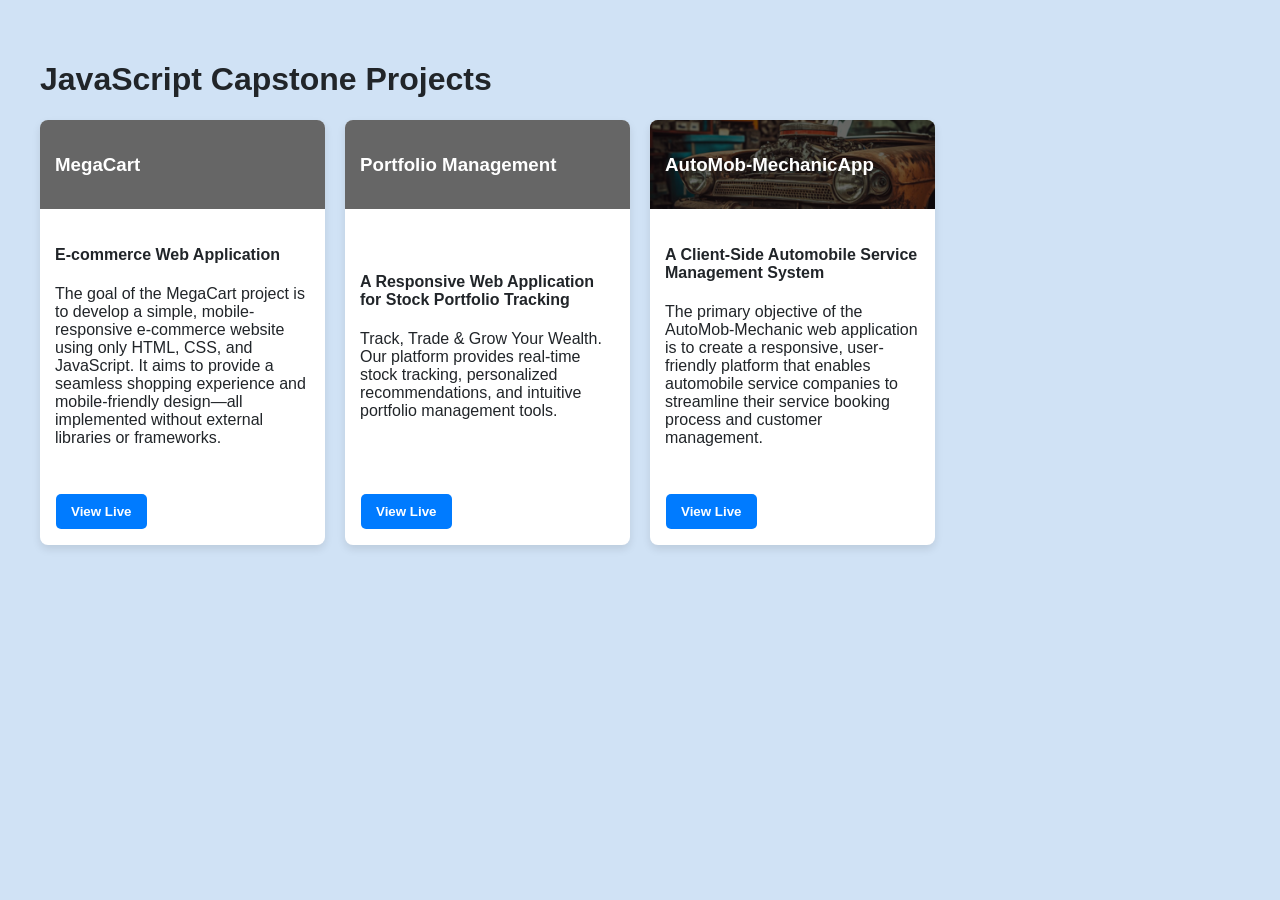
<file: index.html>
<!DOCTYPE html>
<html lang="en">

<head>
    <meta charset="UTF-8">
    <meta name="viewport" content="width=device-width, initial-scale=1.0">
    <style>
        :root {
            --primary-color: #007bff;
            --secondary-color: #6c757d;
            --light-bg: #d0e2f5;
            --dark-bg: #343a40;
            --text-color: #212529;
            --shadow: 0 4px 8px rgba(0, 0, 0, 0.1);
        }
        body {
            font-family: Arial, Helvetica, sans-serif;
            background-color: var(--light-bg);
            color: var(--text-color);
            padding: 2rem;

        }
        .recommendations-grid {
            display: grid;
            grid-template-columns: repeat(auto-fill, minmax(280px, 1fr));
            gap: 20px;
        }

        .recommendation-card {
            border-radius: 8px;
            display: flex;
            background-color: white;
            flex-direction: column;
            justify-content: space-between;
            overflow: hidden;
            box-shadow: var(--shadow);
            transition: transform 0.3s ease;
        }

        .recommendation-card:hover {
            transform: translateY(-5px);
        }
        
        .recommendation-header {
            padding: 15px;
            background-size: cover;
            background-position: center;
            color: white;
        }

        .recommendation-body {
            padding: 15px;
            background-color: white;
        }

        .recommendation-footer {
            padding: 1rem;
            display: flex;
            justify-content: space-between;
            align-items: center;
        }
        button{
            background-color: var(--primary-color);
            color: #ffffff;
            border: none;
            font-weight: bolder;
            padding: 10px 15px;
            border-radius: 5px;
            cursor: pointer;
            transition: background-color 0.3s ease;
        }
        button:hover {
            background-color: var(--secondary-color);
        }
    </style>
    <title>Javascript Projects</title>
</head>

<body>
    <h1>JavaScript Capstone Projects</h1>
    <div id="recommendationsContent" class="recommendations-grid">
        <div class="recommendation-card">
            <div class="recommendation-header" style="background-image: linear-gradient(rgba(0, 0, 0, 0.6), rgba(0, 0, 0, 0.6)), url('https://plus.unsplash.com/premium_photo-1742941082676-246d96839907?w=500&auto=format&fit=crop&q=60&ixlib=rb-4.0.3&ixid=M3wxMjA3fDB8MHxzZWFyY2h8OTd8fHNob3BwaW5nfGVufDB8fDB8fHww'); ">
                <h3>MegaCart</h3>
            </div>
            <div class="recommendation-body">
                <h4>E-commerce Web Application</h4>
                <p>The goal of the MegaCart project is to develop a simple, mobile-responsive e-commerce website using only HTML, CSS, and
                JavaScript. It aims to provide a seamless shopping experience and mobile-friendly design—all implemented without external libraries or
                frameworks.</p>
            </div>
            <div class="recommendation-footer">
                <a href="./MegaCart/" target="_blank"><button class="btn" onclick="">View Live</button></a>
            </div>
        </div>
        <div class="recommendation-card">
            <div class="recommendation-header" style="background-image: linear-gradient(rgba(0, 0, 0, 0.6), rgba(0, 0, 0, 0.6)), url('https://images.unsplash.com/photo-1707075891527-5bdcab8c3bf1?q=80&w=1412&auto=format&fit=crop&ixlib=rb-4.0.3&ixid=M3wxMjA3fDB8MHxwaG90by1wYWdlfHx8fGVufDB8fHx8fA%3D%3D');">
                <h3>Portfolio Management</h3>
            </div>
            <div class="recommendation-body">
                <h4>A Responsive Web Application for Stock Portfolio Tracking</h4>
                <p>Track, Trade & Grow Your Wealth. Our platform provides real-time stock tracking, personalized recommendations, and
                intuitive portfolio management tools.</p>
            </div>
            <div class="recommendation-footer">
                <a href="./PortfolioManagement/" target="_blank"><button class="btn" onclick="">View Live</button></a>
            </div>
        </div>
        <div class="recommendation-card">
            <div class="recommendation-header"
            style="background-image: linear-gradient(rgba(0, 0, 0, 0.6), rgba(0, 0, 0, 0.6)), url('./AutoMob-MechanicApp/images/hero.jpg');">
                <h3>AutoMob-MechanicApp</h3>
            </div>
            <div class="recommendation-body">
                <h4>A Client-Side Automobile Service Management System</h4>
                <p>The primary objective of the AutoMob-Mechanic web application is to create a responsive, user-friendly platform that
                enables automobile service companies to streamline their service booking process and customer management.</p>
            </div>
            <div class="recommendation-footer">
                <a href="./AutoMob-MechanicApp/" target="_blank"><button class="btn" onclick="">View Live</button></a>
            </div>
        </div>
    </div>
</body>

</html>
</file>
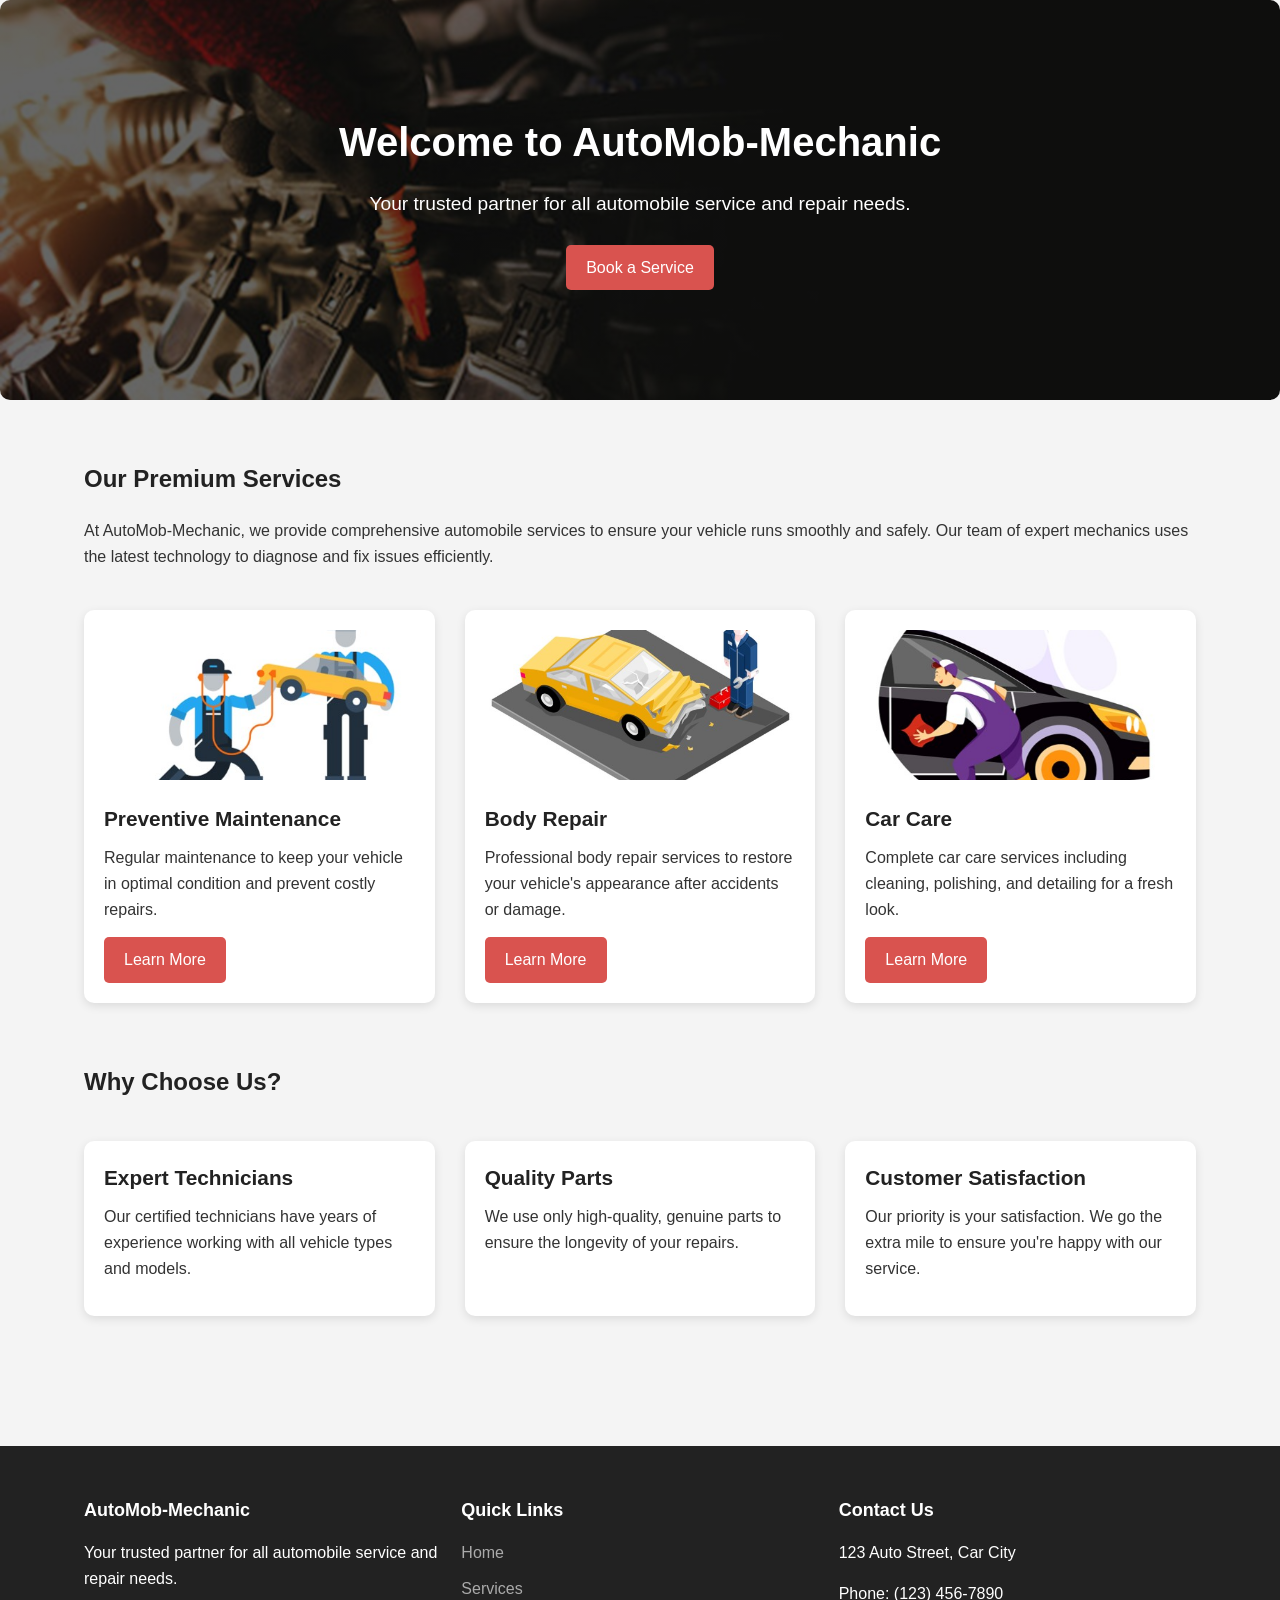
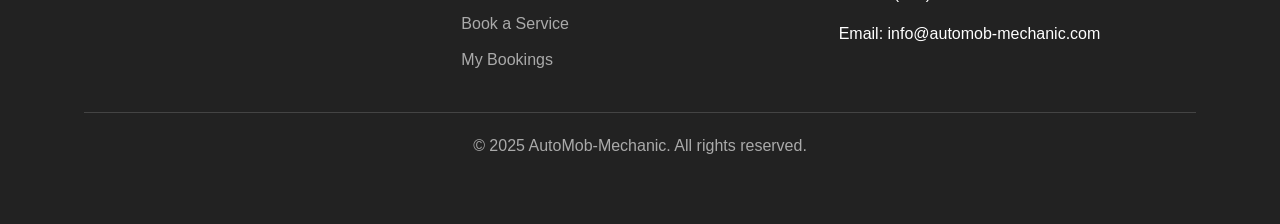
<file: AutoMob-MechanicApp/index.html>
<!DOCTYPE html>
<html lang="en">

<head>
    <meta charset="UTF-8">
    <meta name="viewport" content="width=device-width, initial-scale=1.0">
    <title>AutoMob-Mechanic</title>
    <link rel="stylesheet" href="https://cdnjs.cloudflare.com/ajax/libs/font-awesome/6.0.0-beta3/css/all.min.css">
    <link rel="stylesheet" href="style.css">
</head>

<body>
    <!-- Navigation -->
    <header id="main-header">
        <nav>
            <div class="logo">
                <i class="fas fa-car"></i>
                <span style="margin-left: 8px;">AutoMob-Mechanic</span>
            </div>
            <button class="menu-toggle">☰</button>
            <ul class="nav-menu">
                <li><a href="index.html">Home</a></li>
                <li><a href="booking.html">Booking</a></li>
                <li><a href="reports.html">Reports</a></li>
                <li><a href="services.html">Services</a></li>
                <li><a href="#" id="logout-btn">Logout</a></li>
            </ul>
        </nav>
    </header>

    <!-- Login Page -->
    <div id="login-page" class="page-content hidden">
        <div class="container">
            <div class="auth-container">
                <h2>Login to Your Account</h2>
                <form id="login-form">
                    <div class="form-group">
                        <label for="login-username">Username</label>
                        <input type="text" id="login-username" placeholder="Enter your username" required>
                    </div>
                    <div class="form-group">
                        <label for="login-password">Password</label>
                        <input type="password" id="login-password" placeholder="Enter your password" required>
                    </div>
                    <button type="submit" class="btn">Login</button>
                </form>
                <div class="auth-links">
                    <p>Don't have an account? <a href="#" id="show-signup">Sign up</a></p>
                </div>
            </div>
        </div>
    </div>

    <!-- Signup Page -->
    <div id="signup-page" class="page-content hidden">
        <div class="container">
            <div class="auth-container">
                <h2>Create an Account</h2>
                <form id="signup-form">
                    <div class="form-group">
                        <label for="signup-name">Full Name</label>
                        <input type="text" id="signup-name" placeholder="Enter your full name" required>
                    </div>
                    <div class="form-group">
                        <label for="signup-username">Username</label>
                        <input type="text" id="signup-username" placeholder="Choose a username" required>
                    </div>
                    <div class="form-group">
                        <label for="signup-email">Email</label>
                        <input type="email" id="signup-email" placeholder="Enter your email" required>
                    </div>
                    <div class="form-group">
                        <label for="signup-password">Password</label>
                        <input type="password" id="signup-password" placeholder="Choose a password" required>
                    </div>
                    <div class="form-group">
                        <label for="signup-confirm-password">Confirm Password</label>
                        <input type="password" id="signup-confirm-password" placeholder="Confirm your password"
                            required>
                    </div>
                    <button type="submit" class="btn">Sign Up</button>
                </form>
                <div class="auth-links">
                    <p>Already have an account? <a href="#" id="show-login">Login</a></p>
                </div>
            </div>
        </div>
    </div>

    <!-- Home Page -->
    <div id="home-page" class="page-content">
        <div class="hero">
            <h1>Welcome to AutoMob-Mechanic</h1>
            <p>Your trusted partner for all automobile service and repair needs.</p>
            <a href="booking.html" class="btn">Book a Service</a>
        </div>

        <div class="container">
            <h2>Our Premium Services</h2>
            <p>At AutoMob-Mechanic, we provide comprehensive automobile services to ensure your vehicle runs smoothly
                and safely. Our team of expert mechanics uses the latest technology to diagnose and fix issues
                efficiently.</p>

            <div class="services-highlight">
                <div class="service-card">
                    <img src="./images/preventive-maintenance.jpg" alt="Preventive Maintenance">
                    <h3>Preventive Maintenance</h3>
                    <p>Regular maintenance to keep your vehicle in optimal condition and prevent costly repairs.</p>
                    <a href="service-preventive.html" class="btn">Learn More</a>
                </div>

                <div class="service-card">
                    <img src="./images/body-repair.jpg" alt="Body Repair">
                    <h3>Body Repair</h3>
                    <p>Professional body repair services to restore your vehicle's appearance after accidents or damage.
                    </p>
                    <a href="service-body.html" class="btn">Learn More</a>
                </div>

                <div class="service-card">
                    <img src="./images/car-care.jpg" alt="Car Care">
                    <h3>Car Care</h3>
                    <p>Complete car care services including cleaning, polishing, and detailing for a fresh look.</p>
                    <a href="service-care.html" class="btn">Learn More</a>
                </div>
            </div>

            <h2>Why Choose Us?</h2>
            <div class="services-highlight">
                <div class="service-card">
                    <h3>Expert Technicians</h3>
                    <p>Our certified technicians have years of experience working with all vehicle types and models.</p>
                </div>

                <div class="service-card">
                    <h3>Quality Parts</h3>
                    <p>We use only high-quality, genuine parts to ensure the longevity of your repairs.</p>
                </div>

                <div class="service-card">
                    <h3>Customer Satisfaction</h3>
                    <p>Our priority is your satisfaction. We go the extra mile to ensure you're happy with our service.
                    </p>
                </div>
            </div>
        </div>
    </div>

    <!-- Services Page -->
    <div id="services-page" class="page-content hidden">
        <div class="container">
            <h1>Our Services</h1>
            <p>We provide a wide range of automotive services to keep your vehicle running smoothly. Choose from our
                comprehensive service packages below:</p>

            <div class="services-container">
                <div class="service-item">
                    <img src="./images/preventive-maintenance.jpg" alt="Preventive Maintenance">
                    <div class="service-content">
                        <h3>Preventive Maintenance</h3>
                        <p>Regular maintenance services to prevent costly repairs and keep your vehicle in optimal
                            condition.</p>
                        <a href="service-preventive.html" class="btn">View Details</a>
                    </div>
                </div>

                <div class="service-item">
                    <img src="./images/body-repair.jpg" alt="Body Repair">
                    <div class="service-content">
                        <h3>Body Repair</h3>
                        <p>Professional body repair services to restore your vehicle's appearance after accidents or
                            damage.</p>
                        <a href="service-body.html" class="btn">View Details</a>
                    </div>
                </div>

                <div class="service-item">
                    <img src="./images/car-care.jpg" alt="Car Care">
                    <div class="service-content">
                        <h3>Car Care</h3>
                        <p>Complete car care services including cleaning, polishing, and detailing for a fresh look.</p>
                        <a href="service-care.html" class="btn">View Details</a>
                    </div>
                </div>
            </div>
        </div>
    </div>

    <!-- Preventive Maintenance Service Page -->
    <div id="service-preventive-page" class="page-content hidden">
        <div class="container">
            <div class="service-detail">
                <img src="./images/preventive-maintenance-service.jpg" alt="Preventive Maintenance">
                <h2>Preventive Maintenance Service</h2>
                <p>Our comprehensive preventive maintenance service is designed to keep your vehicle running smoothly
                    and prevent costly repairs down the road. Regular maintenance is essential for extending the life of
                    your vehicle and ensuring optimal performance.</p>

                <h3>What's Included:</h3>
                <ul class="service-features">
                    <li>Oil and filter change</li>
                    <li>Tire rotation and pressure check</li>
                    <li>Brake inspection and adjustment</li>
                    <li>Fluid levels check and top-up</li>
                    <li>Battery test and terminal cleaning</li>
                    <li>Air filter replacement</li>
                    <li>Spark plug inspection</li>
                    <li>Belt and hose inspection</li>
                    <li>Suspension and steering check</li>
                    <li>Comprehensive multi-point inspection</li>
                </ul>

                <p>Our certified technicians use state-of-the-art diagnostic equipment to identify potential issues
                    before they become major problems. We recommend preventive maintenance every 5,000 miles or 6
                    months, whichever comes first.</p>

                <a href="booking.html" class="btn">Book This Service</a>
            </div>
        </div>
    </div>

    <!-- Body Repair Service Page -->
    <div id="service-body-page" class="page-content hidden">
        <div class="container">
            <div class="service-detail">
                <img src="./images/body-repair-service.jpg" alt="Body Repair">
                <h2>Body Repair Service</h2>
                <p>Our body repair service is designed to restore your vehicle's appearance and structural integrity
                    after accidents or damage. We use advanced techniques and high-quality materials to ensure your
                    vehicle looks as good as new.</p>

                <h3>What's Included:</h3>
                <ul class="service-features">
                    <li>Dent removal and repair</li>
                    <li>Panel replacement</li>
                    <li>Frame straightening</li>
                    <li>Paint matching and application</li>
                    <li>Scratch removal</li>
                    <li>Bumper repair or replacement</li>
                    <li>Window and windshield replacement</li>
                    <li>Paint protection coating</li>
                    <li>Rust repair and prevention</li>
                    <li>Post-repair quality inspection</li>
                </ul>

                <p>Our skilled technicians have years of experience in body repair and use the latest tools and
                    techniques to restore your vehicle to its pre-accident condition. We work with all insurance
                    companies to make the repair process as smooth as possible.</p>

                <a href="booking.html" class="btn">Book This Service</a>
            </div>
        </div>
    </div>

    <!-- Car Care Service Page -->
    <div id="service-care-page" class="page-content hidden">
        <div class="container">
            <div class="service-detail">
                <img src="./images/car-care-service.jpg" alt="Car Care">
                <h2>Car Care Service</h2>
                <p>Our premium car care service is designed to keep your vehicle looking its best inside and out. From
                    basic washing to complete detailing, we offer a range of car care services to suit your needs and
                    budget.</p>

                <h3>What's Included:</h3>
                <ul class="service-features">
                    <li>Exterior wash and wax</li>
                    <li>Interior vacuum and cleaning</li>
                    <li>Dashboard and console detailing</li>
                    <li>Leather conditioning</li>
                    <li>Glass cleaning and polishing</li>
                    <li>Tire dressing</li>
                    <li>Engine bay cleaning</li>
                    <li>Headlight restoration</li>
                    <li>Paint protection application</li>
                    <li>Odor elimination</li>
                </ul>

                <p>Our car care specialists use only high-quality products that are safe for your vehicle and the
                    environment. Regular car care not only enhances the appearance of your vehicle but also helps
                    protect it from environmental damage and preserves its value.</p>

                <a href="booking.html" class="btn">Book This Service</a>
            </div>
        </div>
    </div>

    <!-- Booking Page -->
    <div id="booking-page" class="page-content hidden">
        <div class="container">
            <h1>Book a Service</h1>
            <p>Fill out the form below to schedule a service for your vehicle. Our team will confirm your appointment
                within 24 hours.</p>

            <div class="booking-form">
                <form id="book-service-form">
                    <div class="form-group">
                        <label for="name">Full Name</label>
                        <input type="text" id="name" placeholder="Enter your full name" required>
                    </div>

                    <div class="form-group">
                        <label for="phone">Phone Number</label>
                        <input type="tel" id="phone" placeholder="Enter your phone number" required>
                    </div>

                    <div class="form-group">
                        <label for="service-type">Service Type</label>
                        <select id="service-type" required>
                            <option value="">Select a service</option>
                            <option value="Preventive Maintenance">Preventive Maintenance</option>
                            <option value="Body Repair">Body Repair</option>
                            <option value="Car Care">Car Care</option>
                        </select>
                    </div>

                    <div class="form-group">
                        <label for="vehicle-make">Vehicle Make</label>
                        <input type="text" id="vehicle-make" placeholder="Enter the make of your vehicle" required>
                    </div>

                    <div class="form-group">
                        <label for="vehicle-model">Vehicle Model</label>
                        <input type="text" id="vehicle-model" placeholder="Enter the model of your vehicle" required>
                    </div>

                    <div class="form-group">
                        <label for="booking-date">Preferred Date</label>
                        <input type="date" id="booking-date" required>
                    </div>

                    <div class="form-group">
                        <label for="notes">Additional Notes</label>
                        <textarea id="notes" rows="4"
                            placeholder="Enter any additional information about your service needs"></textarea>
                    </div>

                    <button type="submit" class="btn">Book Service</button>
                </form>
            </div>
        </div>
    </div>

    <!-- Booking Success Page -->
    <div id="booking-success-page" class="page-content hidden">
        <div class="container">
            <div class="success-container">
                <div class="success-icon">✓</div>
                <h2>Booking Successful!</h2>
                <p>Thank you for choosing AutoMob-Mechanic. Your booking has been confirmed.</p>
                
                <div class="booking-details">
                    <h3>Booking Details</h3>
                    <p><strong>Name:</strong> <span id="confirm-name"></span></p>
                    <p><strong>Service:</strong> <span id="confirm-service"></span></p>
                    <p><strong>Date:</strong> <span id="confirm-date"></span></p>
                    <p><strong>Vehicle:</strong> <span id="confirm-vehicle"></span></p>
                </div>
                
                <img src="./images/thank-you.jpg" alt="th" hweight="500">
                <p>Our representatives will take care of everything and contact you shortly to confirm your appointment.
                </p>

                <a href="index.html" class="btn">Return to Home</a>
            </div>
        </div>
    </div>

    <!-- Reports Page -->
    <div id="reports-page" class="page-content hidden">
        <div class="container">
            <h1>Your Bookings</h1>
            <p>View all your service bookings below:</p>

            <div class="reports-container">
                <div id="bookings-list">
                    <!-- Bookings will be populated here dynamically -->
                </div>
            </div>
        </div>
    </div>

    <!-- Footer -->
    <footer>
        <div class="container">
            <div class="footer-content">
                <div class="footer-section">
                    <h3>AutoMob-Mechanic</h3>
                    <p>Your trusted partner for all automobile service and repair needs.</p>
                </div>

                <div class="footer-section">
                    <h3>Quick Links</h3>
                    <ul class="footer-links">
                        <li><a href="index.html">Home</a></li>
                        <li><a href="services.html">Services</a></li>
                        <li><a href="booking.html">Book a Service</a></li>
                        <li><a href="reports.html">My Bookings</a></li>
                    </ul>
                </div>

                <div class="footer-section">
                    <h3>Contact Us</h3>
                    <p>123 Auto Street, Car City</p>
                    <p>Phone: (123) 456-7890</p>
                    <p>Email: info@automob-mechanic.com</p>
                </div>
            </div>

            <div class="copyright">
                <p>&copy; 2025 AutoMob-Mechanic. All rights reserved.</p>
            </div>
        </div>
    </footer>

    <!-- Add script tag here - JavaScript will be provided separately -->
    <script src="./script.js"></script>
</body>

</html>
</file>
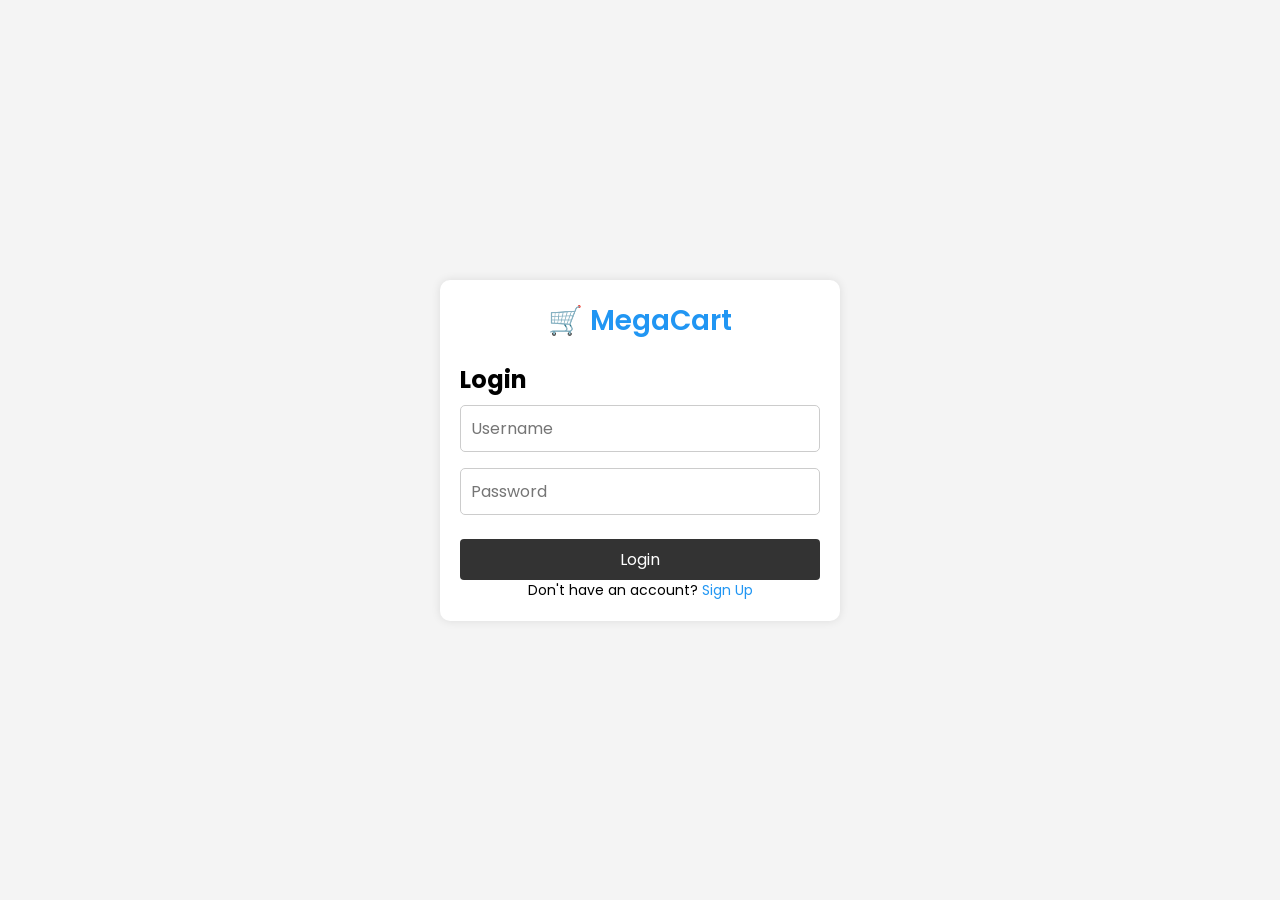
<file: MegaCart/index.html>
<!-- We'll begin with index.html: the landing page with login and signup forms -->
<!-- Step 1: index.html -->
<!DOCTYPE html>
<html lang="en">

<head>
    <meta charset="UTF-8" />
    <meta name="viewport" content="width=device-width, initial-scale=1.0" />
    <title>MegaCart - Login / Sign Up</title>
    <link rel="stylesheet" href="css/style.css" />
    <link href="https://fonts.googleapis.com/css2?family=Poppins:wght@400;600&display=swap" rel="stylesheet" />
    <link href="https://fonts.googleapis.com/icon?family=Material+Icons" rel="stylesheet">
</head>

<body>
    <div class="container">
        <div class="logo">🛒 MegaCart</div>

        <div class="auth-container">
            <div class="form" id="login-form">
                <h2>Login</h2>
                <input type="text" id="login-username" placeholder="Username" />
                <input type="password" id="login-password" placeholder="Password" />
                <button onclick="login()">Login</button>
                <p>Don't have an account? <a href="#" onclick="toggleForm('signup')">Sign Up</a></p>
            </div>

            <div class="form hidden" id="signup-form">
                <h2>Sign Up</h2>
                <input type="text" id="signup-username" placeholder="Username" />
                <input type="password" id="signup-password" placeholder="Password" />
                <button onclick="signup()">Sign Up</button>
                <p>Already have an account? <a href="#" onclick="toggleForm('login')">Login</a></p>
            </div>
        </div>
    </div>

    <script src="js/auth.js"></script>
</body>

</html>
</file>
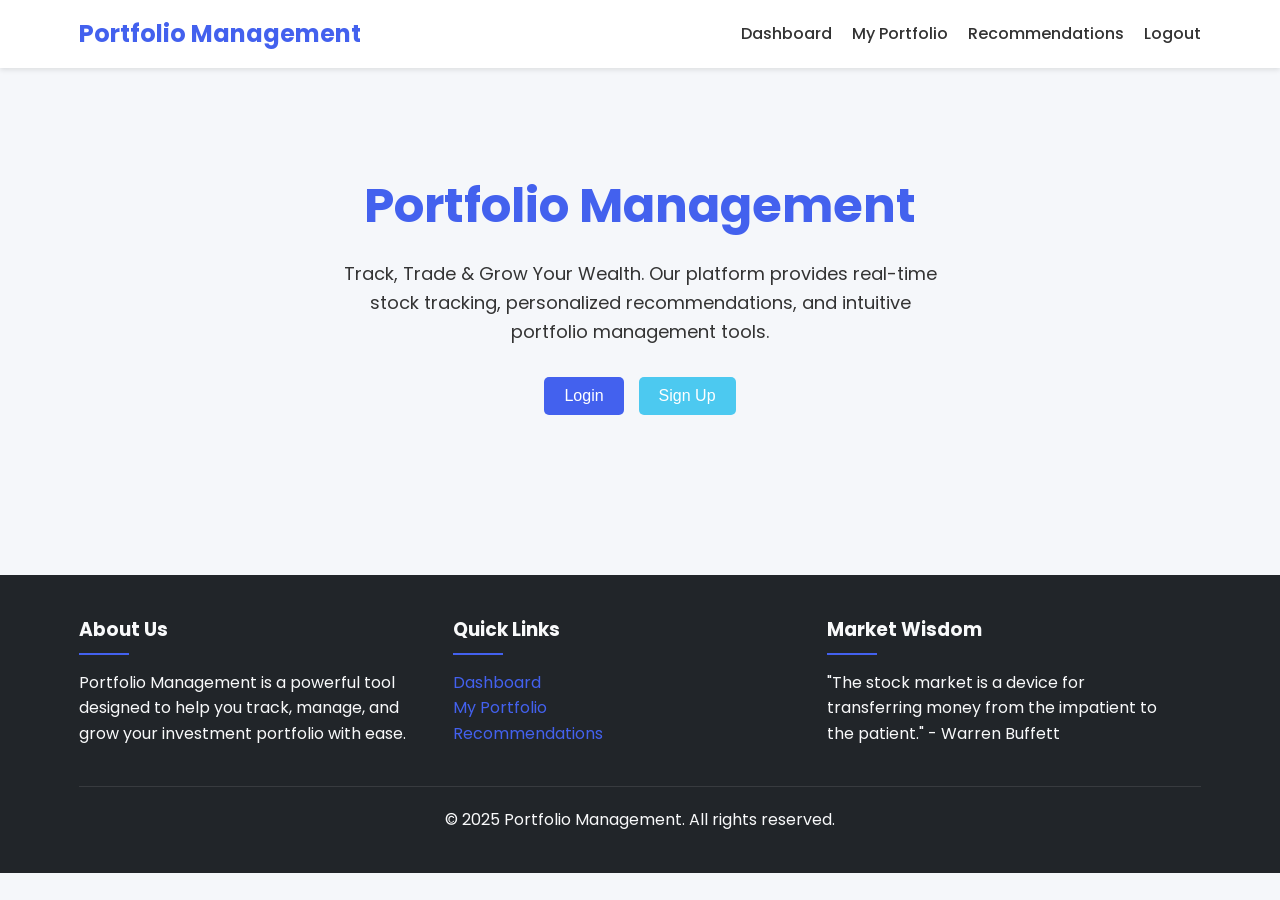
<file: PortfolioManagement/index.html>
<!DOCTYPE html>
<html lang="en">

<head>
    <meta charset="UTF-8">
    <meta name="viewport" content="width=device-width, initial-scale=1.0">
    <title>Portfolio Management</title>
    <link href="https://fonts.googleapis.com/css2?family=Poppins:wght@300;400;500;600;700&display=swap"
        rel="stylesheet">
    <link rel="stylesheet" href="./styles.css">
</head>

<body>
    <div id="app">
        <!-- Header and Navigation -->
        <header>
            <div class="container">
                <nav class="navbar">
                    <div class="logo">Portfolio Management</div>
                    <ul class="nav-links" id="navLinks">
                        <li><a href="#" class="nav-link" data-page="dashboard">Dashboard</a></li>
                        <li><a href="#" class="nav-link" data-page="portfolio">My Portfolio</a></li>
                        <li><a href="#" class="nav-link" data-page="recommendations">Recommendations</a></li>
                        <li><a href="#" id="logoutBtn">Logout</a></li>
                    </ul>
                    <div class="hamburger" id="hamburger">☰</div>
                </nav>
            </div>
        </header>

        <!-- Main Content -->
        <main class="container">
            <!-- Landing Page -->
            <section id="landing" class="page active">
                <div class="hero">
                    <h1>Portfolio Management</h1>
                    <p>Track, Trade & Grow Your Wealth. Our platform provides real-time stock tracking, personalized
                        recommendations, and intuitive portfolio management tools.</p>
                    <div class="hero-buttons">
                        <button class="btn" id="goToLoginBtn">Login</button>
                        <button class="btn btn-secondary" id="goToSignupBtn">Sign Up</button>
                    </div>
                </div>
            </section>

            <!-- Login Page -->
            <section id="login" class="page">
                <div class="auth-container card">
                    <h2>Log into your account</h2>
                    <div id="loginMessage"></div>
                    <form id="loginForm">
                        <div class="form-group">
                            <label for="loginUsername">Username</label>
                            <input type="text" id="loginUsername" required>
                        </div>
                        <div class="form-group">
                            <label for="loginPassword">Password</label>
                            <input type="password" id="loginPassword" required>
                        </div>
                        <button type="submit" class="btn btn-block">Login</button>
                    </form>
                    <div class="form-footer">
                        <p>Don't have an account? <a href="#" id="switchToSignup">Sign up here</a></p>
                    </div>
                </div>
            </section>

            <!-- Sign Up Page -->
            <section id="signup" class="page">
                <div class="auth-container card">
                    <h2>Create a new account</h2>
                    <div id="signupMessage"></div>
                    <form id="signupForm">
                        <div class="form-group">
                            <label for="signupUsername">Username</label>
                            <input type="text" id="signupUsername" required>
                        </div>
                        <div class="form-group">
                            <label for="signupPassword">Password</label>
                            <input type="password" id="signupPassword" required>
                        </div>
                        <div class="form-group">
                            <label for="signupConfirmPassword">Confirm Password</label>
                            <input type="password" id="signupConfirmPassword" required>
                        </div>
                        <div class="form-group">
                            <label for="initialBalance">Initial Balance ($)</label>
                            <input type="number" id="initialBalance" min="1000" value="10000" required>
                        </div>
                        <button type="submit" class="btn btn-block">Sign Up</button>
                    </form>
                    <div class="form-footer">
                        <p>Already have an account? <a href="#" id="switchToLogin">Login here</a></p>
                    </div>
                </div>
            </section>

            <!-- Dashboard Page -->
            <section id="dashboard" class="page">
                <div class="dashboard-header">
                    <h2>Dashboard</h2>
                    <p>Welcome, <span id="userWelcome"></span></p>
                </div>

                <div class="balance-card">
                    <h3>Available Balance</h3>
                    <div class="balance-amount">$<span id="availableBalance">0.00</span></div>
                </div>

                <div class="card">
                    <h3>Search Stock</h3>
                    <div class="stock-search">
                        <input type="text" id="stockSearchInput" placeholder="Enter stock symbol (e.g., AAPL)">
                        <button class="btn" id="stockSearchBtn">Search</button>
                    </div>
                    <div id="stockSearchResult"></div>
                </div>

                <div class="card live-prices">
                    <h3>Live Market Prices</h3>
                    <div id="livePrices" class="prices-grid">
                        <div class="loading"></div>
                    </div>
                </div>

                <div class="card buy-form">
                    <h3>Buy Stock</h3>
                    <form id="buyStockForm">
                        <div class="form-group">
                            <label for="buySymbol">Stock Symbol</label>
                            <input type="text" id="buySymbol" required>
                        </div>
                        <div class="form-group">
                            <label for="buyQuantity">Quantity</label>
                            <input type="number" id="buyQuantity" min="1" value="1" required>
                        </div>
                        <div class="form-group">
                            <label for="estimatedCost">Estimated Cost</label>
                            <input type="text" id="estimatedCost" readonly>
                        </div>
                        <button type="submit" class="btn">Buy Now</button>
                    </form>
                </div>
            </section>

            <!-- Portfolio Page -->
            <section id="portfolio" class="page">
                <div class="portfolio-header">
                    <h2>My Portfolio</h2>
                    <div>
                        <p>Total Value: <span class="portfolio-value">$<span id="totalPortfolioValue">0.00</span></span>
                        </p>
                    </div>
                </div>

                <div class="card">
                    <div id="portfolioMessage"></div>
                    <div id="portfolioContent">
                        <table class="portfolio-table">
                            <thead>
                                <tr>
                                    <th>Symbol</th>
                                    <th>Quantity</th>
                                    <th>Current Price</th>
                                    <th>Total Value</th>
                                    <th>Actions</th>
                                </tr>
                            </thead>
                            <tbody id="portfolioTable">
                                <!-- Portfolio items will be dynamically added here -->
                            </tbody>
                        </table>
                    </div>
                </div>
            </section>

            <!-- Recommendations Page -->
            <section id="recommendations" class="page">
                <h2>Stock Recommendations</h2>
                <p>Based on market trends and your portfolio composition</p>

                <div id="recommendationsContent" class="recommendations-grid">
                    <div class="loading"></div>
                </div>
            </section>
        </main>

        <!-- Footer -->
        <footer>
            <div class="container">
                <div class="footer-content">
                    <div class="footer-section">
                        <h3>About Us</h3>
                        <p>Portfolio Management is a powerful tool designed to help you track, manage, and grow your
                            investment portfolio with ease.</p>
                    </div>
                    <div class="footer-section">
                        <h3>Quick Links</h3>
                        <ul>
                            <li><a href="#">Dashboard</a></li>
                            <li><a href="#">My Portfolio</a></li>
                            <li><a href="#">Recommendations</a></li>
                        </ul>
                    </div>
                    <div class="footer-section">
                        <h3>Market Wisdom</h3>
                        <p>"The stock market is a device for transferring money from the impatient to the patient." -
                            Warren Buffett</p>
                    </div>
                </div>
                <div class="footer-bottom">
                    <p>&copy; 2025 Portfolio Management. All rights reserved.</p>
                </div>
            </div>
        </footer>

        <!-- Modal for Selling Stocks -->
        <div class="modal" id="sellModal">
            <div class="modal-content">
                <div class="modal-header">
                    <h3>Sell Stock</h3>
                    <span class="close">&times;</span>
                </div>
                <form id="sellStockForm">
                    <input type="hidden" id="sellSymbol">
                    <div class="form-group">
                        <label for="sellCurrentQuantity">Current Quantity</label>
                        <input type="text" id="sellCurrentQuantity" readonly>
                    </div>
                    <div class="form-group">
                        <label for="sellQuantity">Quantity to Sell</label>
                        <input type="number" id="sellQuantity" min="1" value="1" required>
                    </div>
                    <div class="form-group">
                        <label for="sellCurrentPrice">Current Price</label>
                        <input type="text" id="sellCurrentPrice" readonly>
                    </div>
                    <div class="form-group">
                        <label for="sellTotal">Total Value</label>
                        <input type="text" id="sellTotal" readonly>
                    </div>
                    <div class="modal-actions">
                        <button type="button" class="btn btn-secondary" id="cancelSell">Cancel</button>
                        <button type="submit" class="btn btn-success">Confirm Sell</button>
                    </div>
                </form>
            </div>
        </div>
    </div>

    <script src="./script.js">
    </script>
</body>

</html>
</file>
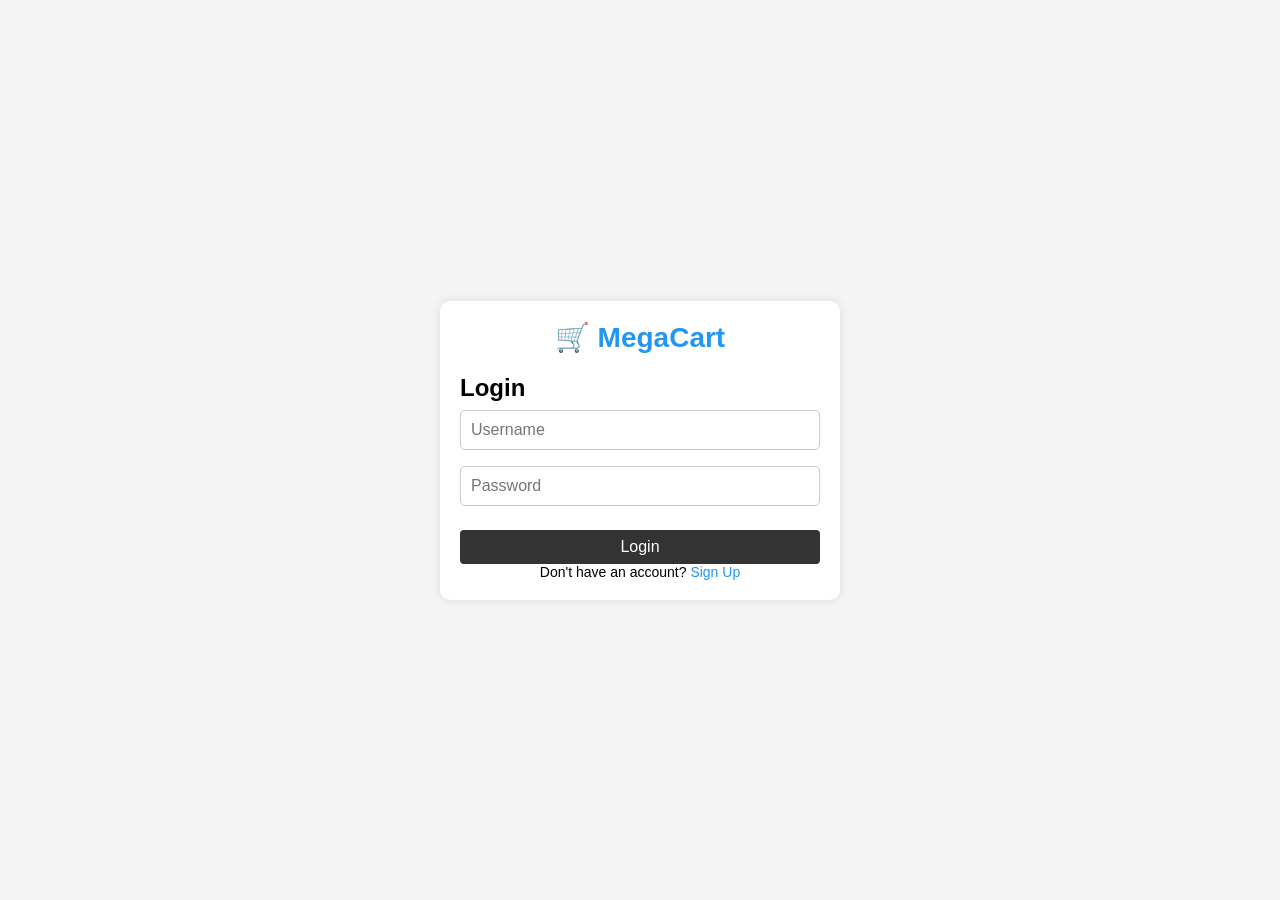
<file: MegaCart/about.html>
<!-- Step 6: about.html -->
<!DOCTYPE html>
<html lang="en">

<head>
    <meta charset="UTF-8" />
    <meta name="viewport" content="width=device-width, initial-scale=1.0" />
    <title>About - MegaCart</title>
    <link rel="stylesheet" href="css/style.css" />
    <link href="https://fonts.googleapis.com/css2?family=Poppins:wght@400;600&display=swap" rel="stylesheet" />
    <link href="https://fonts.googleapis.com/icon?family=Material+Icons" rel="stylesheet">
</head>

<body onload="checkAuth(); updateCartCount();">
    <div class="main">

        <header class="navbar">
            <div class="logo">🛒 MegaCart</div>
            <nav>
                <a href="home.html">Home</a>
                <a href="about.html">About</a>
                <a href="cart.html" id="cart-link">Cart</a>
                <a href="#" onclick="logout()">Logout</a>
            </nav>
        </header>

        <main class="about">
            <h1>Welcome to <span>MegaCart</span></h1>
            <img src="https://www.kindpng.com/picc/m/732-7329685_e-commerce-website-background-image-e-commerce-website.png"
                    alt="E-commerce Website Background Image - E Commerce Website Background, HD Png Download@kindpng.com">
            
            <div class="about-container">
                <h2>About MegaCart</h2>
                <p>MegaCart isn't just another online shopping site—it's your one-stop destination for an extraordinary
                    shopping
                    experience! ✨

                </p>
                <p>We bring you the best deals, quirky finds, and daily essentials, all under one cart. Powered by love for
                    tech

                    and coffee ☕, our mission is to make your shopping smooth, fun, and rewarding.
                    Lorem ipsum, dolor sit amet consectetur adipisicing elit. Odio delectus aperiam impedit, atque dolorum praesentium nisi nemo quas non mollitia illum dolorem placeat aut assumenda libero dolores, molestiae a! Nisi.

                </p>
            </div>
            <div class="about-container">
                <h2>Our Team 🚀</h2>
                <ul>
                    <li><strong>Uday:</strong> Code wizard & backend ninja</li>
                    <li><strong>Riya:</strong> Design queen & pixel perfectionist</li>
                    <li><strong>Jay:</strong> The cart guy & data junkie</li>
                </ul>
            </div>
            <div class="about-container">
                <h2>Our Vision 🌍</h2>
                <p>To redefine e-commerce for Gen Z—smarter, faster, and with style. Coming soon: Wishlist, Dark Mode, and
                    more!
                    Lorem ipsum dolor sit amet consectetur adipisicing elit. Adipisci tempore ipsum cumque quasi nisi, architecto aut nobis cum facilis! Cupiditate repellendus sunt quisquam nesciunt veniam nemo. Atque voluptates rem nisi.
                </p>
            </div>
        </main>

        <footer class="footer">
            <p>&copy; 2025 MegaCart. All rights reserved.</p>
        </footer>
    </div>

    <script src="js/auth.js"></script>
</body>

</html>
</file>
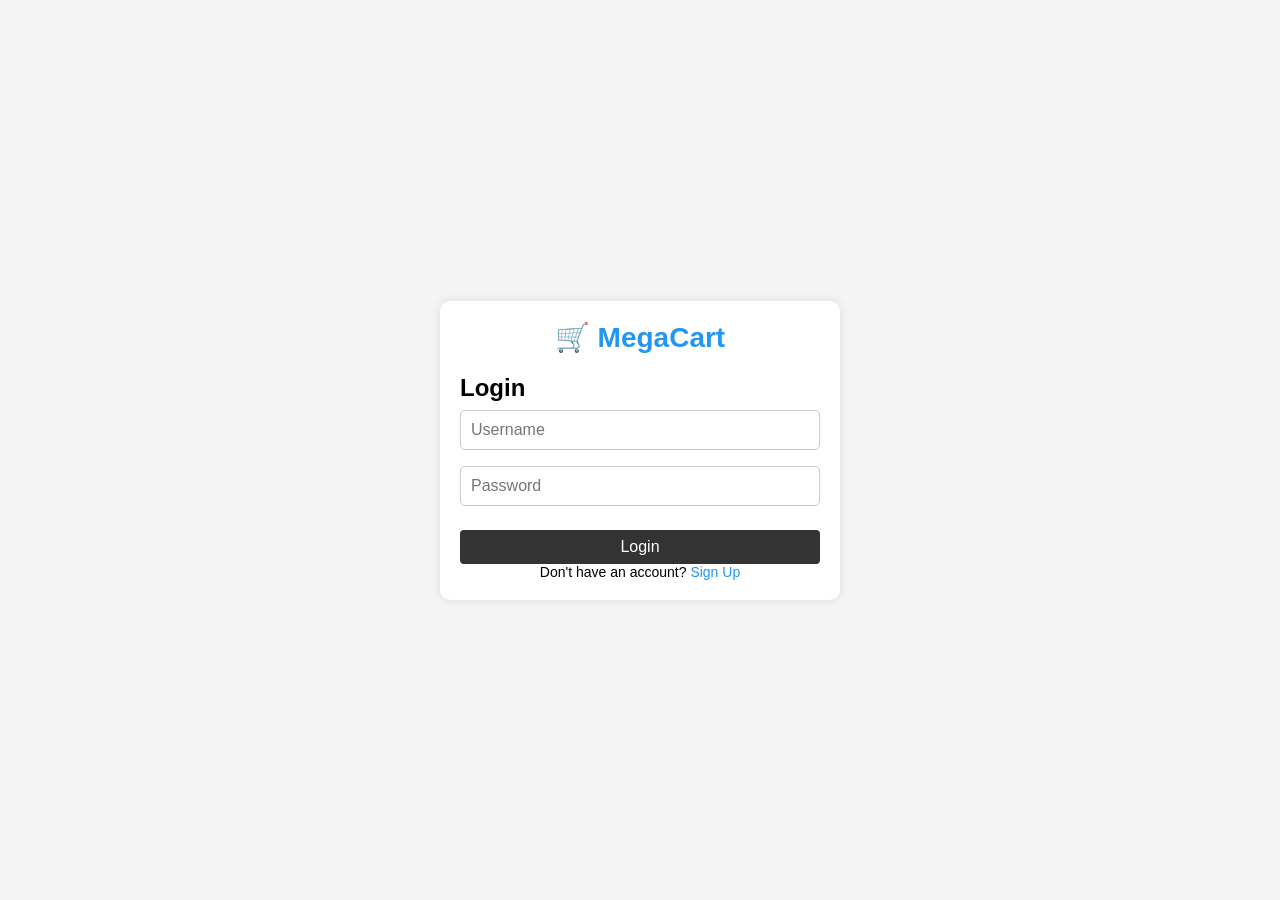
<file: MegaCart/cart.html>
<!-- Step 7: cart.html -->
<!DOCTYPE html>
<html lang="en">

<head>
    <meta charset="UTF-8" />
    <meta name="viewport" content="width=device-width, initial-scale=1.0" />
    <title>Cart - MegaCart</title>
    <link rel="stylesheet" href="css/style.css" />
    <link href="https://fonts.googleapis.com/css2?family=Poppins:wght@400;600&display=swap" rel="stylesheet" />
    <link href="https://fonts.googleapis.com/icon?family=Material+Icons" rel="stylesheet">
</head>

<body onload="checkAuth(); renderCart(); updateCartCount();">
    <div class="main">

        <header class="navbar">
            <div class="logo">🛒 MegaCart</div>
        <nav>
            <a href="home.html">Home</a>
            <a href="about.html">About</a>
            <a href="cart.html" id="cart-link">Cart</a>
            <a href="#" onclick="logout()">Logout</a>
        </nav>
    </header>

    <main class="cart">
        <h1>Your Cart</h1>
        <div id="cart-items" >
            <!-- Cart items will be injected here -->
        </div>
        <div id="cart-total"></div>
        <button onclick="buyNow()">Buy Now</button>
    </main>
    
    <footer class="footer">
        <p>&copy; 2025 MegaCart. All rights reserved.</p>
    </footer>
    </div>
    
    <script src="js/auth.js"></script>
    <script src="js/cart.js"></script>
</body>

</html>
</file>
<file: AutoMob-MechanicApp/style.css>
/* Global Styles */
* {
    margin: 0;
    padding: 0;
    box-sizing: border-box;
    font-family: 'Poppins', sans-serif;
}

body {
    background-color: #f4f4f4;
    color: #333;
    line-height: 1.6;
}

.container {
    width: 90%;
    max-width: 1200px;
    margin: 0 auto;
    padding: 20px;
}

h1,
h2,
h3 {
    margin-bottom: 20px;
    color: #222;
}

p {
    margin-bottom: 15px;
}

img {
    max-width: 100%;
    height: auto;
}

.btn {
    display: inline-block;
    padding: 10px 20px;
    background-color: #d9534f;
    color: white;
    text-decoration: none;
    border-radius: 5px;
    transition: background-color 0.3s;
    border: none;
    cursor: pointer;
    font-size: 16px;
}

.btn:hover {
    background-color: #c9302c;
}

.hidden {
    display: none;
}

/* Header Styles */
header {
    background-color: #333;
    color: white;
    padding: 15px 0;
    box-shadow: 0 2px 5px rgba(0, 0, 0, 0.1);
}

.logo {
    display: flex;
    align-items: center;
    font-size: 24px;
    font-weight: bold;
}

.logo-icon {
    margin-right: 10px;
    font-size: 28px;
}

/* Navigation Styles */
nav {
    display: flex;
    justify-content: space-between;
    align-items: center;
    padding: 0 20px;
}

.nav-menu {
    display: flex;
    list-style: none;
}

.nav-menu li {
    margin-left: 20px;
}

.nav-menu a {
    color: white;
    text-decoration: none;
    font-weight: 500;
    transition: color 0.3s;
}

.nav-menu a:hover {
    color: #d9534f;
}

.menu-toggle {
    display: none;
    background: none;
    border: none;
    color: white;
    font-size: 24px;
    cursor: pointer;
}

/* Login/Signup Styles */
.auth-container {
    max-width: 500px;
    margin: 50px auto;
    padding: 30px;
    background-color: white;
    border-radius: 10px;
    box-shadow: 0 0 15px rgba(0, 0, 0, 0.1);
}

.form-group {
    margin-bottom: 20px;
}

.form-group label {
    display: block;
    margin-bottom: 5px;
    font-weight: 500;
}

.form-group input,
.form-group select,
.form-group textarea {
    width: 100%;
    padding: 10px;
    border: 1px solid #ddd;
    border-radius: 5px;
    font-size: 16px;
}

.auth-links {
    margin-top: 20px;
    text-align: center;
}

.auth-links a {
    color: #d9534f;
    text-decoration: none;
}

.auth-links a:hover {
    text-decoration: underline;
}

/* Home Page Styles */
.hero {
    background-image: linear-gradient(rgba(0, 0, 0, 0.6), rgba(0, 0, 0, 0.6)), url('./images/Picture2.jpg');
    background-size: cover;
    background-position: center;
    height: 400px;
    display: flex;
    flex-direction: column;
    justify-content: center;
    align-items: center;
    text-align: center;
    color: white;
    margin-bottom: 40px;
    border-radius: 10px;
}

.hero h1 {
    font-size: 2.5rem;
    margin-bottom: 15px;
    color: white;
}

.hero p {
    font-size: 1.2rem;
    max-width: 700px;
    margin-bottom: 25px;
}

.services-highlight {
    display: flex;
    flex-wrap: wrap;
    justify-content: space-between;
    margin: 40px 0;
}

.service-card {
    flex: 0 0 calc(33.333% - 20px);
    background-color: white;
    border-radius: 10px;
    padding: 20px;
    margin-bottom: 20px;
    box-shadow: 0 3px 10px rgba(0, 0, 0, 0.1);
    transition: transform 0.3s, box-shadow 0.3s;
}

.service-card:hover {
    transform: translateY(-5px);
    box-shadow: 0 5px 15px rgba(0, 0, 0, 0.2);
}

.service-card img {
    width: 100%;
    height: 150px;
    object-fit: cover;
    border-radius: 5px;
    margin-bottom: 15px;
}

.service-card h3 {
    font-size: 1.3rem;
    margin-bottom: 10px;
}

/* Services Page Styles */
.services-container {
    display: flex;
    flex-wrap: wrap;
    justify-content: space-between;
}

.service-item {
    flex: 0 0 calc(33.333% - 20px);
    background-color: white;
    border-radius: 10px;
    overflow: hidden;
    margin-bottom: 30px;
    box-shadow: 0 3px 10px rgba(0, 0, 0, 0.1);
}

.service-item img {
    width: 100%;
    height: 200px;
    object-fit: cover;
}

.service-content {
    padding: 20px;
}

.service-content h3 {
    margin-bottom: 10px;
}

.service-content p {
    margin-bottom: 20px;
}

/* Service Detail Page */
.service-detail {
    background-color: white;
    border-radius: 10px;
    padding: 30px;
    margin-bottom: 30px;
    box-shadow: 0 3px 10px rgba(0, 0, 0, 0.1);
}

.service-detail img {
    width: 100%;
    max-height: 400px;
    object-fit: cover;
    border-radius: 10px;
    margin-bottom: 20px;
}

.service-detail h2 {
    font-size: 2rem;
    margin-bottom: 15px;
}

.service-features {
    margin: 20px 0;
}

.service-features li {
    margin-bottom: 10px;
    padding-left: 20px;
    position: relative;
}

.service-features li:before {
    content: "•";
    position: absolute;
    left: 0;
    color: #d9534f;
}

/* Booking Page Styles */
.booking-form {
    background-color: white;
    border-radius: 10px;
    padding: 30px;
    box-shadow: 0 3px 10px rgba(0, 0, 0, 0.1);
}

/* Reports Page Styles */
.reports-container {
    background-color: white;
    border-radius: 10px;
    padding: 30px;
    box-shadow: 0 3px 10px rgba(0, 0, 0, 0.1);
}

.booking-item {
    background-color: #f9f9f9;
    border-radius: 5px;
    padding: 15px;
    margin-bottom: 15px;
    border-left: 4px solid #d9534f;
}

.booking-item h3 {
    margin-bottom: 10px;
    color: #d9534f;
}

.booking-item p {
    margin-bottom: 5px;
}

/* Booking Success Page */
.success-container {
    text-align: center;
    background-color: white;
    border-radius: 10px;
    padding: 40px;
    box-shadow: 0 3px 10px rgba(0, 0, 0, 0.1);
}

.success-icon {
    font-size: 5rem;
    color: #5cb85c;
    margin-bottom: 20px;
}

.booking-details {
    background-color: #f9f9f9;
    border-radius: 5px;
    padding: 20px;
    margin: 20px 0;
    text-align: left;
}

/* Footer Styles */
footer {
    background-color: #222;
    color: #fff;
    padding: 30px 0;
    margin-top: 50px;
}

.footer-content {
    display: flex;
    flex-wrap: wrap;
    justify-content: space-between;
}

.footer-section {
    flex: 1;
    margin-right: 20px;
    min-width: 200px;
}

.footer-section:last-child {
    margin-right: 0;
}

.footer-section h3 {
    color: #fff;
    margin-bottom: 15px;
    font-size: 18px;
}

.footer-links {
    list-style: none;
}

.footer-links li {
    margin-bottom: 10px;
}

.footer-links a {
    color: #aaa;
    text-decoration: none;
    transition: color 0.3s;
}

.footer-links a:hover {
    color: #d9534f;
}

.copyright {
    text-align: center;
    margin-top: 30px;
    padding-top: 20px;
    border-top: 1px solid #444;
    color: #aaa;
}

/* Responsive Styles */
@media (max-width: 768px) {
    .menu-toggle {
        display: block;
    }

    .nav-menu {
        position: fixed;
        top: 60px;
        left: -100%;
        flex-direction: column;
        background-color: #333;
        width: 80%;
        height: 100vh;
        padding: 20px;
        transition: left 0.3s;
        z-index: 10;
    }

    .nav-menu.active {
        left: 0;
    }

    .nav-menu li {
        margin: 15px 0;
    }

    .service-card,
    .service-item {
        flex: 0 0 100%;
    }

    .footer-section {
        flex: 0 0 100%;
        margin-right: 0;
        margin-bottom: 20px;
    }
}
</file>
<file: MegaCart/css/style.css>
/* Step 2: css/style.css */
* {
    margin: 0;
    padding: 0;
    box-sizing: border-box;
    font-family: 'Poppins', sans-serif;
}
body {
    font-family: 'Poppins', sans-serif;
    margin: 0;
    padding: 0;
    background: #f4f4f4;
    display: flex;
    align-items: center;
    justify-content: center;
    height: 100vh;
}

.container {
    width: 100%;
    max-width: 400px;
    padding: 20px;
    background: #fff;
    box-shadow: 0 0 10px rgba(0, 0, 0, 0.1);
    border-radius: 10px;
}

.logo {
    font-size: 28px;
    font-weight: 600;
    text-align: center;
    margin-bottom: 20px;
    color: #2196f3;
}

.auth-container {
    display: flex;
    flex-direction: column;
    gap: 20px;
}

.form {
    display: flex;
    flex-direction: column;
}

input {
    padding: 10px;
    margin: 8px 0;
    border: 1px solid #ccc;
    border-radius: 5px;
    font-size: 16px;
}

button {
    padding: 10px;
    background-color: #2196f3;
    color: white;
    border: none;
    border-radius: 5px;
    font-size: 16px;
    cursor: pointer;
}

button:hover {
    background-color: #1976d2;
}

p {
    font-size: 14px;
    text-align: center;
}

a {
    color: #2196f3;
    text-decoration: none;
}

.hidden {
    display: none;
}

@media screen and (max-width: 480px) {
    .container {
        max-width: 90%;
        padding: 15px;
    }

    .logo {
        font-size: 24px;
    }

    input,
    button {
        font-size: 14px;
    }
} 

/* Step 8: css/style.css */

.main {
    height: 100vh;
    width: 100%;    
    background: #f4f4f4;
    display: flex;
    flex-direction: column;
}

.navbar {
    background: #333;
    color: white;
    display: flex;
    width: 100%;
    justify-content: space-between;
    align-items: center;
    padding: 1rem;
    flex-wrap: wrap;
}

.navbar .logo {
    font-weight: 600;
    font-size: 1.2rem;
}

.navbar nav a {
    color: white;
    text-decoration: none;
    margin: 0 0.5rem;
    font-weight: 500;
}

.footer {
    background: #222;
    color: #ccc;
    text-align: center;
    padding: 1rem;
    margin-top: 2rem;
}

/* Products Page */
#product-container{
    display: flex;
    flex-wrap: wrap;
    justify-content: center;
    gap: 1rem;
    padding: 2rem;
    background: #f4f4f4;
}

/* Product Cards */
.product-card {
    background: #fff;
    border-radius: 8px;
    box-shadow: 0 0 5px rgba(0, 0, 0, 0.1);
    padding: 1rem;
    display: flex;
    flex-direction: column;
    align-items: center;
    justify-content: space-between;
    text-align: center;
    transition: transform 0.3s ease;
    cursor: pointer;
    width: 250px;
    margin: 1rem;
}

.product-card:hover {
    transform: scale(1.05);
}

.product-card img {
    max-width: 100%;
    height: 150px;
    object-fit: cover;
    border-radius: 8px;
    margin-bottom: 1rem;
}

.product-card h3 {
    font-size: 1.2rem;
    font-weight: 600;
    margin-bottom: 0.5rem;
    color: #333;
}

.product-card p {
    font-size: 1rem;
    color: #555;
    margin-bottom: 1rem;
}

.product-card button {
    padding: 0.5rem 1rem;
    border: none;
    background: #333;
    color: white;
    border-radius: 4px;
    cursor: pointer;
    transition: background 0.3s ease;
}

.product-card button:hover {
    background: #ff5722;
}

/* About Page */

.about {
    padding: 20px;
    font-family: 'Poppins', sans-serif;
    background: #f9f9f9;
    flex-direction: column;
    display: flex;
    gap: 1rem;
    align-items: center;
}
.about img{
    height: 300px;
}

.about-container {
    width: 100%;
    margin: 0 auto;
    padding: 20px;
    background: #fff;
    box-shadow: 0 2px 10px rgba(0, 0, 0, 0.1);
}

.about h1 {
    text-align: center;
    font-size: 4rem;

}

.about h1 span {
    color: #ff6347;
}

.about h2 {
    text-align: center;
    font-size: 2rem;
    margin: 20px;
}

.about p {
    color: #555;
    line-height: 1.6;
    font-size: 1rem;
}

.about ul {
    list-style-type: none;
    padding: 0;
}

.about ul li {
    background: #e0e0e0;
    margin: 10px 0;
    padding: 10px;
    border-radius: 5px;
}

.about h2 {
    color: #333;
    margin-top: 20px;
}
/* Cart Page */
.cart {
    padding: 2rem;
}

.cart h1 {
    margin-bottom: 1rem;
    font-size: 1.5rem;
}

.cart-item {
    display: flex;
    align-items: center;
    width: 50%;
    margin-bottom: 1rem;
    background: #fff;
    padding: 1rem;
    border-radius: 8px;
    box-shadow: 0 0 5px rgba(0, 0, 0, 0.1);
    flex-wrap: wrap;
}

.cart-item img {
    width: 80px;
    height: 80px;
    object-fit: cover;
    margin-right: 1rem;
    border-radius: 8px;
}

.cart-details h3 {
    margin-bottom: 0.5rem;
}

.cart-details input {
    width: 60px;
    padding: 0.25rem;
    margin: 0 0.5rem;
}

.cart-details button {
    background: crimson;
    color: white;
    border: none;
    padding: 0.4rem 0.8rem;
    border-radius: 4px;
    cursor: pointer;
}

button {
    padding: 0.5rem 1rem;
    border: none;
    background: #333;
    color: white;
    border-radius: 4px;
    cursor: pointer;
    margin-top: 1rem;
}

#cart-total {
    margin-top: 1rem;
    font-weight: 600;
    font-size: 1.2rem;
}

/* Responsive Design */
@media (max-width: 768px) {
    .navbar nav {
        display: flex;
        flex-direction: column;
        gap: 0.5rem;
    }

    .cart-item {
        flex-direction: column;
        align-items: flex-start;
    }

    .cart-item img {
        margin-bottom: 1rem;
    }

    .cart-details input {
        width: 100%;
    }

    button {
        width: 100%;
    }
}
</file>
<file: PortfolioManagement/styles.css>
/* Base Styles */
:root {
    --primary-color: #4361ee;
    --primary-dark: #3a56d4;
    --secondary-color: #4cc9f0;
    --accent-color: #f72585;
    --success-color: #4caf50;
    --danger-color: #f44336;
    --text-color: #333;
    --light-text: #f8f9fa;
    --dark-bg: #212529;
    --light-bg: #f8f9fa;
    --border-color: #dee2e6;
    --shadow: 0 4px 6px rgba(0, 0, 0, 0.1);
}

* {
    margin: 0;
    padding: 0;
    box-sizing: border-box;
}

body {
    font-family: 'Poppins', sans-serif;
    color: var(--text-color);
    background-color: #f5f7fa;
    line-height: 1.6;
}

a {
    text-decoration: none;
    color: var(--primary-color);
}

ul {
    list-style: none;
}

.container {
    width: 90%;
    max-width: 1200px;
    margin: 0 auto;
    padding: 0 15px;
}

.btn {
    display: inline-block;
    padding: 10px 20px;
    background-color: var(--primary-color);
    color: white;
    border: none;
    border-radius: 5px;
    cursor: pointer;
    font-size: 16px;
    transition: all 0.3s ease;
}

.btn:hover {
    background-color: var(--primary-dark);
}

.btn-secondary {
    background-color: var(--secondary-color);
}

.btn-danger {
    background-color: var(--danger-color);
}

.btn-success {
    background-color: var(--success-color);
}

.card {
    background: white;
    border-radius: 8px;
    box-shadow: var(--shadow);
    margin-bottom: 20px;
    padding: 20px;
}

/* Header Styles */
header {
    background-color: white;
    box-shadow: 0 2px 5px rgba(0, 0, 0, 0.1);
    position: sticky;
    top: 0;
    z-index: 100;
}

.navbar {
    display: flex;
    justify-content: space-between;
    align-items: center;
    padding: 15px 0;
}

.logo {
    font-size: 24px;
    font-weight: 700;
    color: var(--primary-color);
}

.nav-links {
    display: flex;
}

.nav-links li {
    margin-left: 20px;
}

.nav-links a {
    color: var(--text-color);
    font-weight: 500;
}

.nav-links a:hover,
.nav-links a.active {
    color: var(--primary-color);
}

.hamburger {
    display: none;
    cursor: pointer;
    font-size: 24px;
}

/* Landing Page */
.hero {
    padding: 100px 0;
    text-align: center;
}

.hero h1 {
    font-size: 48px;
    margin-bottom: 15px;
    color: var(--primary-color);
}

.hero p {
    font-size: 18px;
    margin-bottom: 30px;
    max-width: 600px;
    margin-left: auto;
    margin-right: auto;
}

.hero-buttons {
    display: flex;
    justify-content: center;
    gap: 15px;
}

/* Login/Signup Forms */
.auth-container {
    max-width: 400px;
    margin: 80px auto;
}

.auth-container h2 {
    text-align: center;
    margin-bottom: 20px;
}

.form-group {
    margin-bottom: 15px;
}

.form-group label {
    display: block;
    margin-bottom: 5px;
    font-weight: 500;
}

.form-group input {
    width: 100%;
    padding: 10px;
    border: 1px solid var(--border-color);
    border-radius: 5px;
    font-size: 16px;
}

.form-footer {
    margin-top: 20px;
    text-align: center;
}

/* Dashboard */
.dashboard-header {
    display: flex;
    justify-content: space-between;
    align-items: center;
    margin-bottom: 20px;
}

.balance-card {
    background-color: var(--primary-color);
    color: white;
    border-radius: 8px;
    padding: 20px;
    margin-bottom: 20px;
}

.balance-card h3 {
    margin-bottom: 10px;
}

.balance-amount {
    font-size: 24px;
    font-weight: 700;
}

.stock-search {
    display: flex;
    gap: 10px;
    margin-bottom: 20px;
}

.stock-search input {
    flex: 1;
    padding: 10px;
    border: 1px solid var(--border-color);
    border-radius: 5px;
    font-size: 16px;
}

.live-prices {
    margin-bottom: 30px;
}

.prices-grid {
    display: grid;
    grid-template-columns: repeat(auto-fill, minmax(200px, 1fr));
    gap: 15px;
}

.price-card {
    padding: 15px;
    border-radius: 8px;
    background: white;
    box-shadow: var(--shadow);
    transition: transform 0.3s ease;
}

.price-card:hover {
    transform: translateY(-5px);
}

.stock-symbol {
    font-weight: 700;
    font-size: 18px;
}

.stock-price {
    font-size: 24px;
    margin: 5px 0;
}

.stock-change {
    font-size: 14px;
}

.positive-change {
    color: var(--success-color);
}

.negative-change {
    color: var(--danger-color);
}

.buy-form h3 {
    margin-bottom: 15px;
}

/* Portfolio */
.portfolio-header {
    display: flex;
    justify-content: space-between;
    align-items: center;
    margin-bottom: 20px;
}

.portfolio-value {
    font-size: 24px;
    font-weight: 700;
    color: var(--primary-color);
}

.portfolio-table {
    width: 100%;
    border-collapse: collapse;
    margin-bottom: 20px;
}

.portfolio-table th,
.portfolio-table td {
    padding: 12px 15px;
    text-align: left;
    border-bottom: 1px solid var(--border-color);
}

.portfolio-table th {
    background-color: var(--light-bg);
    font-weight: 600;
}

.portfolio-table tr:hover {
    background-color: rgba(67, 97, 238, 0.05);
}

/* Recommendations */
.recommendations-grid {
    display: grid;
    grid-template-columns: repeat(auto-fill, minmax(280px, 1fr));
    gap: 20px;
}

.recommendation-card {
    border-radius: 8px;
    overflow: hidden;
    box-shadow: var(--shadow);
    transition: transform 0.3s ease;
}

.recommendation-card:hover {
    transform: translateY(-5px);
}

.recommendation-header {
    padding: 15px;
    background-color: var(--primary-color);
    color: white;
}

.recommendation-body {
    padding: 15px;
    background-color: white;
}

.recommendation-footer {
    padding: 15px;
    background-color: var(--light-bg);
    display: flex;
    justify-content: space-between;
    align-items: center;
}

/* Footer */
footer {
    background-color: var(--dark-bg);
    color: var(--light-text);
    padding: 40px 0;
    margin-top: 60px;
}

.footer-content {
    display: flex;
    flex-wrap: wrap;
    justify-content: space-between;
}

.footer-section {
    flex: 1;
    min-width: 200px;
    margin-right: 30px;
    margin-bottom: 20px;
}

.footer-section h3 {
    margin-bottom: 15px;
    position: relative;
    padding-bottom: 10px;
}

.footer-section h3::after {
    content: '';
    position: absolute;
    left: 0;
    bottom: 0;
    width: 50px;
    height: 2px;
    background-color: var(--primary-color);
}

.footer-bottom {
    text-align: center;
    padding-top: 20px;
    border-top: 1px solid rgba(255, 255, 255, 0.1);
    margin-top: 20px;
}

/* Responsive Design */
@media (max-width: 768px) {
    .hero h1 {
        font-size: 36px;
    }

    .hero p {
        font-size: 16px;
    }

    .nav-links {
        display: none;
        flex-direction: column;
        position: absolute;
        top: 70px;
        left: 0;
        width: 100%;
        background-color: white;
        box-shadow: 0 5px 5px rgba(0, 0, 0, 0.1);
        padding: 20px;
    }

    .nav-links.active {
        display: flex;
    }

    .nav-links li {
        margin: 10px 0;
    }

    .hamburger {
        display: block;
    }

    .dashboard-header,
    .portfolio-header {
        flex-direction: column;
        align-items: flex-start;
    }

    .portfolio-table {
        display: block;
        overflow-x: auto;
    }

    .stock-search {
        flex-direction: column;
    }

    .prices-grid {
        grid-template-columns: repeat(auto-fill, minmax(140px, 1fr));
    }
}

/* Page visibility control */
.page {
    display: none;
}

.page.active {
    display: block;
}

/* Extra elements */
.loading {
    display: flex;
    justify-content: center;
    align-items: center;
    height: 100px;
}

.loading::after {
    content: "";
    width: 30px;
    height: 30px;
    border: 5px solid #f3f3f3;
    border-top: 5px solid var(--primary-color);
    border-radius: 50%;
    animation: spin 1s linear infinite;
}

@keyframes spin {
    0% {
        transform: rotate(0deg);
    }

    100% {
        transform: rotate(360deg);
    }
}

.message {
    padding: 10px 15px;
    margin-bottom: 15px;
    border-radius: 5px;
}

.message.success {
    background-color: rgba(76, 175, 80, 0.1);
    color: var(--success-color);
    border: 1px solid var(--success-color);
}

.message.error {
    background-color: rgba(244, 67, 54, 0.1);
    color: var(--danger-color);
    border: 1px solid var(--danger-color);
}

/* Modal styles */
.modal {
    display: none;
    position: fixed;
    z-index: 1000;
    left: 0;
    top: 0;
    width: 100%;
    height: 100%;
    background-color: rgba(0, 0, 0, 0.5);
    justify-content: center;
    align-items: center;
}

.modal-content {
    background-color: white;
    padding: 20px;
    border-radius: 8px;
    width: 90%;
    max-width: 400px;
}

.modal-header {
    display: flex;
    justify-content: space-between;
    align-items: center;
    margin-bottom: 15px;
}

.close {
    font-size: 24px;
    font-weight: bold;
    cursor: pointer;
}

.modal-actions {
    display: flex;
    justify-content: flex-end;
    gap: 10px;
    margin-top: 20px;
}
</file>
